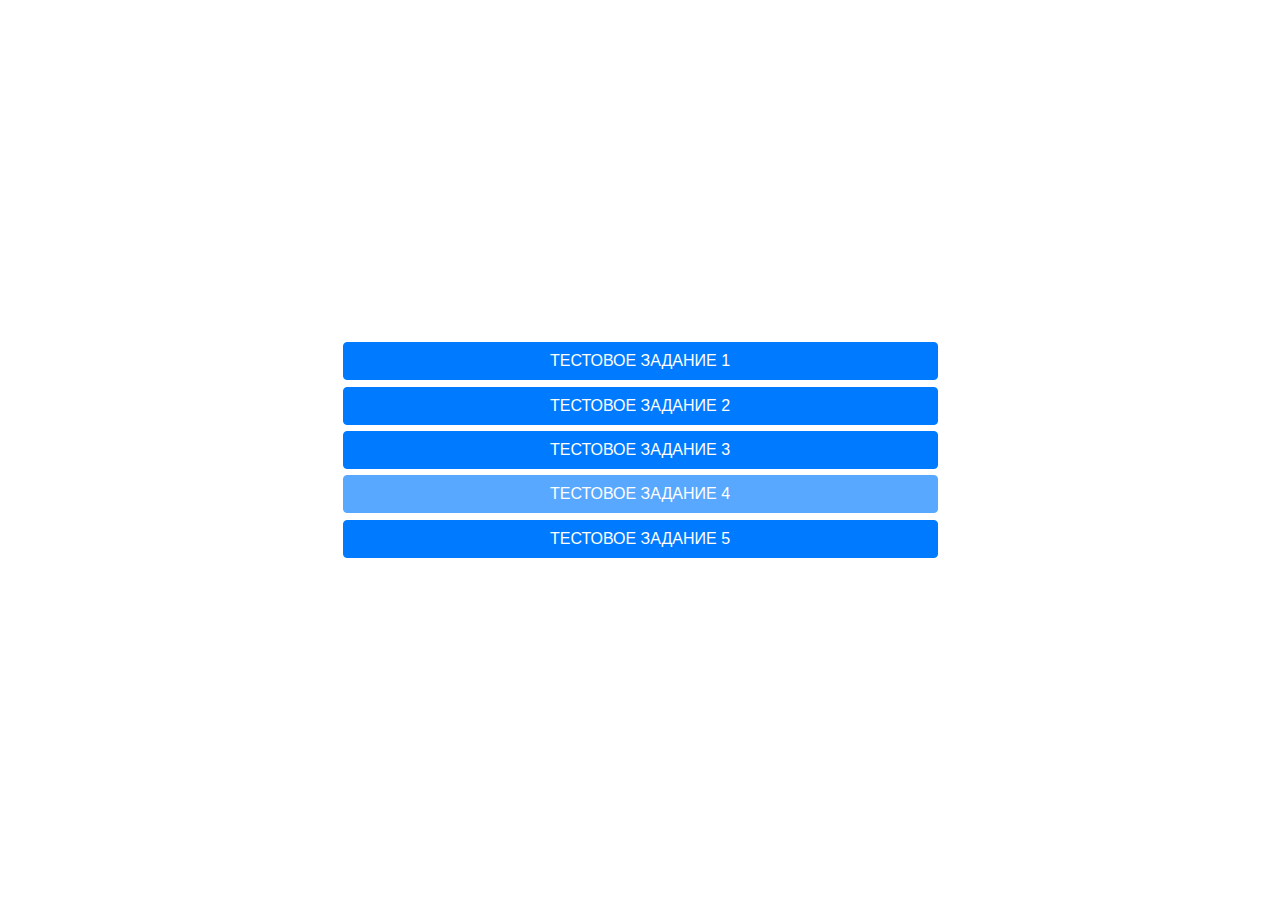
<file: index.html>
<!DOCTYPE html>
<html>
<head>
  <meta charset="utf-8">
  <title>Тестовое задание</title>
  <link rel="stylesheet" href="https://stackpath.bootstrapcdn.com/bootstrap/4.3.1/css/bootstrap.min.css"
        integrity="sha384-ggOyR0iXCbMQv3Xipma34MD+dH/1fQ784/j6cY/iJTQUOhcWr7x9JvoRxT2MZw1T" crossorigin="anonymous">
  <style type="text/css">
    .btn {
      text-transform: uppercase;
      margin: .2em 0 .2em 0;
    }
  </style>
</head>
<body>
<div class="container-fluid">
  <div class="d-flex justify-content-center align-items-center" style="height: 100vh">
    <div class="d-flex flex-column col-md-6">
        <button type="button" class="btn btn-primary" onclick="location.href='./one/index.html';">Тестовое задание 1</button>
        <button type="button" class="btn btn-primary" onclick="location.href='./two/index.html';">Тестовое задание 2</button>
        <button type="button" class="btn btn-primary" onclick="location.href='./tree/index.html';">Тестовое задание 3</button>
        <button type="button" class="btn btn-primary" disabled>Тестовое задание 4</button>
        <button type="button" class="btn btn-primary" onclick="location.href='http://test.stavregion.ru';">Тестовое задание 5</button>
    </div>
  </div>
</div>
</body>
</html>
</file>
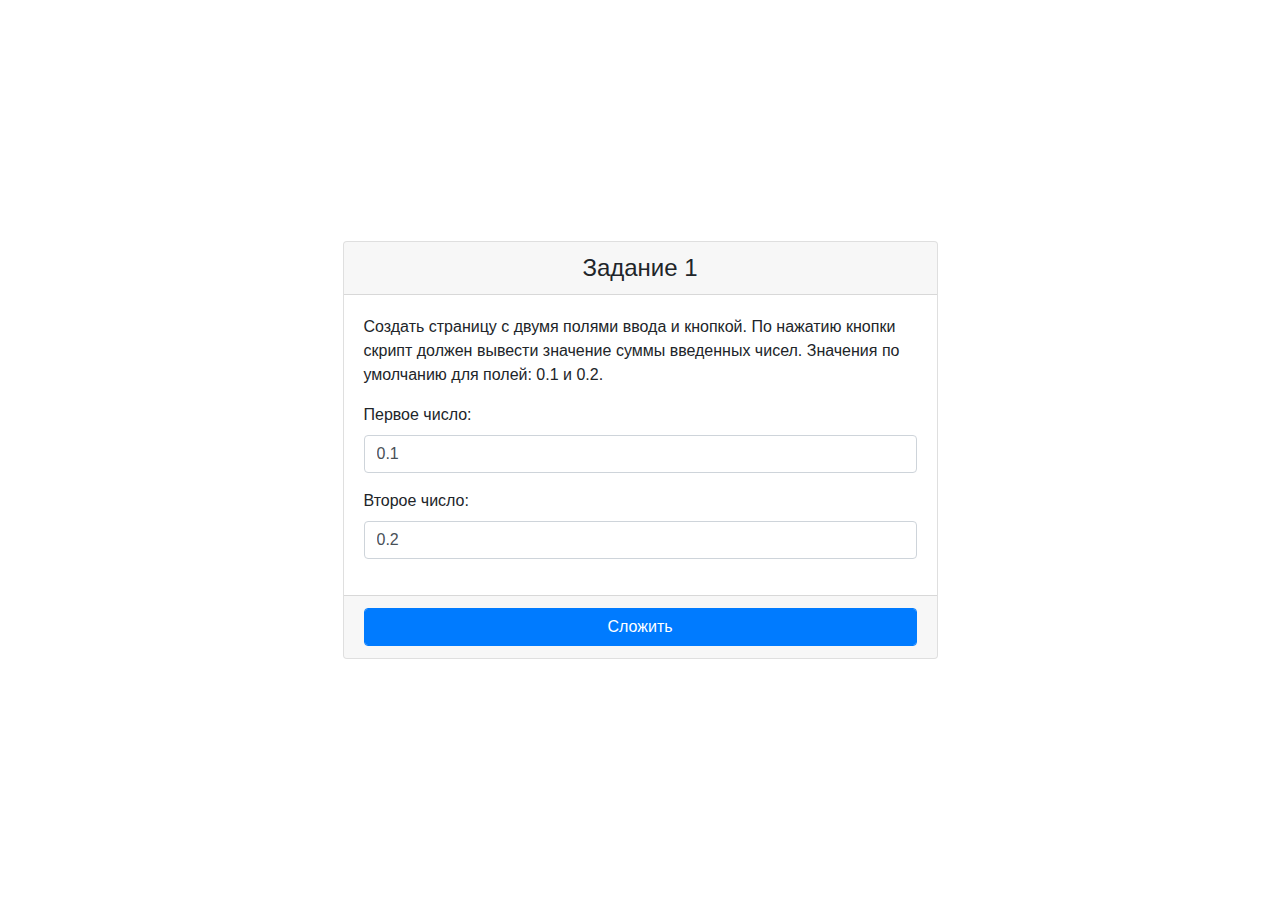
<file: one/index.html>
<!DOCTYPE html>
<html>
<head>
	<meta charset="utf-8">
	<title>Задание 1</title>
	<link rel="stylesheet" href="https://stackpath.bootstrapcdn.com/bootstrap/4.3.1/css/bootstrap.min.css"
	integrity="sha384-ggOyR0iXCbMQv3Xipma34MD+dH/1fQ784/j6cY/iJTQUOhcWr7x9JvoRxT2MZw1T" crossorigin="anonymous">
	<script	src="https://code.jquery.com/jquery-3.3.1.min.js" integrity="sha256-FgpCb/KJQlLNfOu91ta32o/NMZxltwRo8QtmkMRdAu8=" crossorigin="anonymous">
	</script>
	<!-- bootstrap extentions -->
	<script src="https://cdnjs.cloudflare.com/ajax/libs/popper.js/1.14.7/umd/popper.min.js" integrity="sha384-UO2eT0CpHqdSJQ6hJty5KVphtPhzWj9WO1clHTMGa3JDZwrnQq4sF86dIHNDz0W1" crossorigin="anonymous"></script>
	<script src="https://stackpath.bootstrapcdn.com/bootstrap/4.3.1/js/bootstrap.min.js" integrity="sha384-JjSmVgyd0p3pXB1rRibZUAYoIIy6OrQ6VrjIEaFf/nJGzIxFDsf4x0xIM+B07jRM" crossorigin="anonymous"></script>
	<!-- bootbox code -->
	<script src="https://ha10id.github.io/js/bootbox.min.js"></script>
	<style type="text/css"></style>
</head>
<body>
	<div class="container-fluid">
		<div class="d-flex justify-content-center align-items-center" style="height: 100vh">
			<div class=" col-md-6">
				<form>
					<div class="card" style="">
						<h4 class="card-header text-center">Задание 1</h4>
						<div class="card-body">
							<p >Создать страницу с двумя полями ввода и кнопкой. По нажатию кнопки скрипт должен	вывести значение суммы введенных чисел. Значения по умолчанию для полей: 0.1 и 0.2.</p>
							<div class="form-group">
								<label for="frist">Первое число:</label>
								<input id="frist" class="form-control" type="number" name="first" value="0.1">
							</div>
							<div class="form-group">
								<label for="two">Второе число:</label>
								<input id="two" class="form-control" type="number" name="two" value="0.2">
							</div>
						</div>
						<div class="card-footer">
							<button id="btn-add" type="button" class="form-control btn btn-primary">Сложить</button>
						</div>
					</div>
				</form>
			</div>
		</div>
	</div>
</div>
</div>
<script type="text/javascript">
	// main
	(function(){
		console.log("Hello, baby! Wanna play with me?")
		// конвертируем string в number
		$.fn.nval = function() {
			return Number(this.val())
		};
		// вешаем событие на клик
		$('#btn-add').click(function(event){
			event.preventDefault()
			let sum = $('#frist').nval() + $('#two').nval()
			// проблема хранения Number:
    		// .1 + .2 отображается как "0.30000000000000004" вместо "0.3"
    		// исправляем это в лоб
    		sum = +sum.toFixed(1)
    		// alert('Результат: ' + sum)
    		bootbox.alert('Результат: ' + sum, function() {
    			console.log('Oh no! You win! Score: ' + sum);
    		});
    	})
	})()
</script>
</body>
</html>
</file>
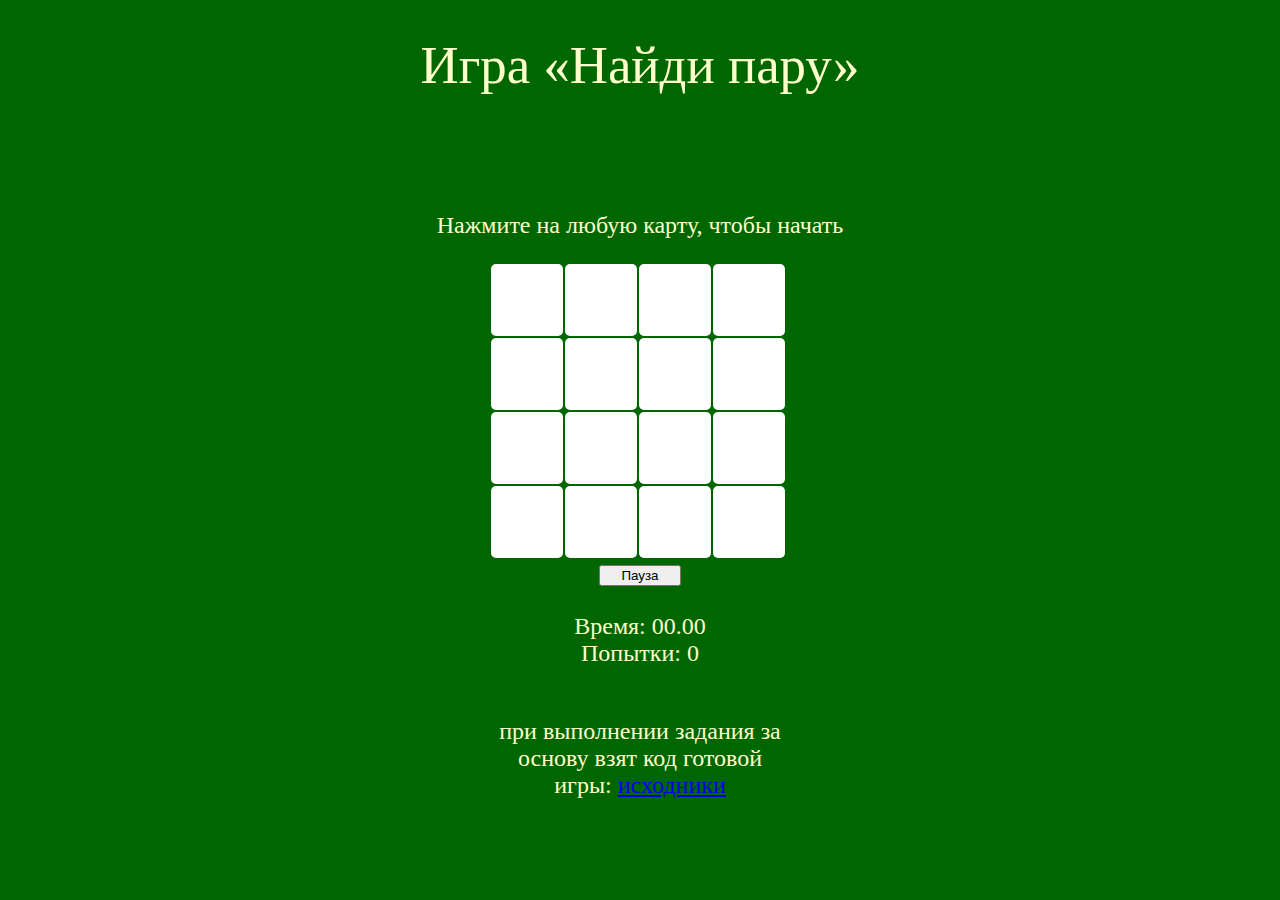
<file: tree/index.html>
<!DOCTYPE html>
<html lang="en">
<head>
  <meta charset="UTF-8">
  <title>Задание 3</title>
  <link rel="stylesheet" href="https://ha10id.github.io/tree/style.css">
  <!--  будем использовать самый мощный фреймворк Vanilla.js
  <script type="text/javascript" src="https://ha10id.github.io/js/vanilla.js"></script>
  -->
</head>
<body>
  <h1>Игра «Найди пару»</h1>
  <br><br><br>Нажмите на любую карту, чтобы начать<br>
  <p id="text"></p>
  <div id="container" class=""></div>
  <div>
    <button id="button-pause">&nbsp;&nbsp;&nbsp;&nbsp;Пауза&nbsp;&nbsp;&nbsp;&nbsp;</button>
    <br><br>
    Время: <span id="seconds">00</span>.<span id="tens">00</span><br>Попытки: <span id="triesid"></span>
    <br><br>
  </div>
  <div>
    <p>при выполнении задания за основу взят код готовой игры: <a href="https://github.com/maksym-bielyshev/findthepairjs">исходники</a></p>
  </div>
  <script type="text/javascript" src="https://ha10id.github.io/tree/app.js"></script>
</body>
</html>
</file>
